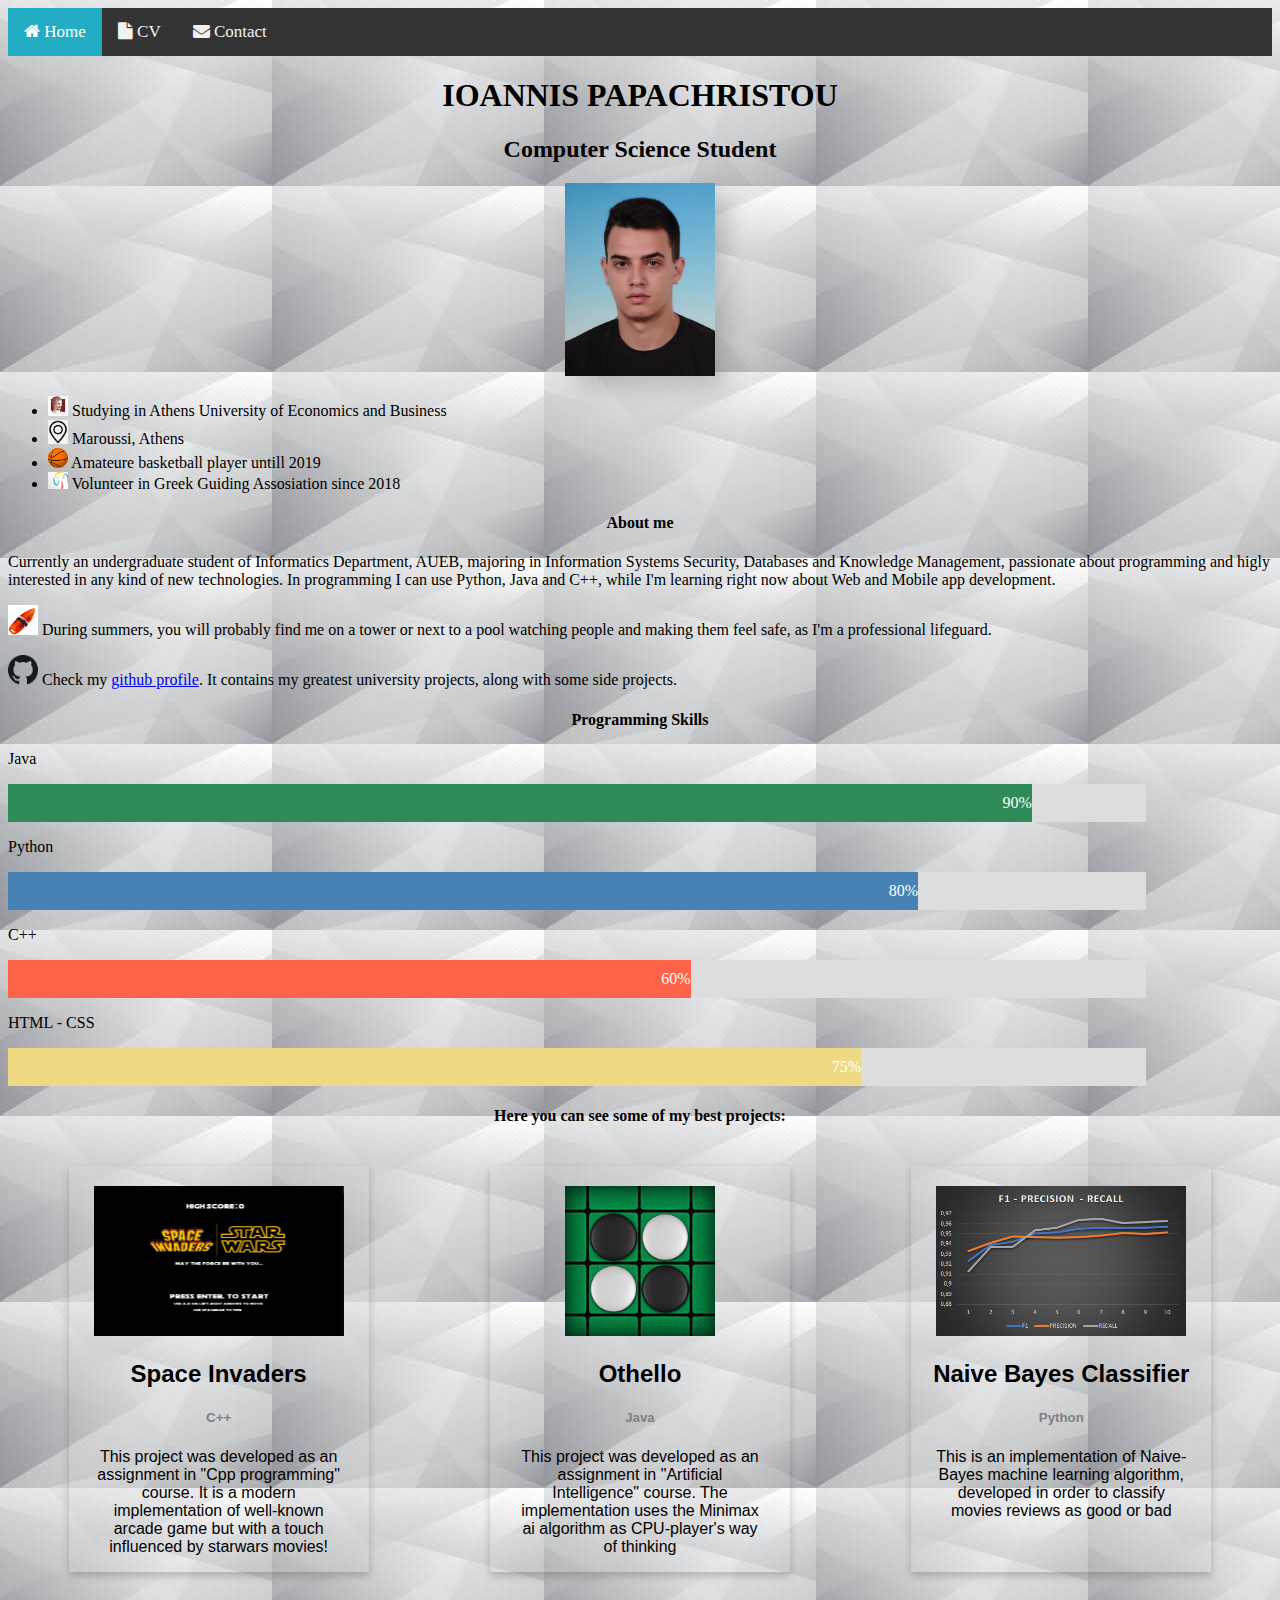
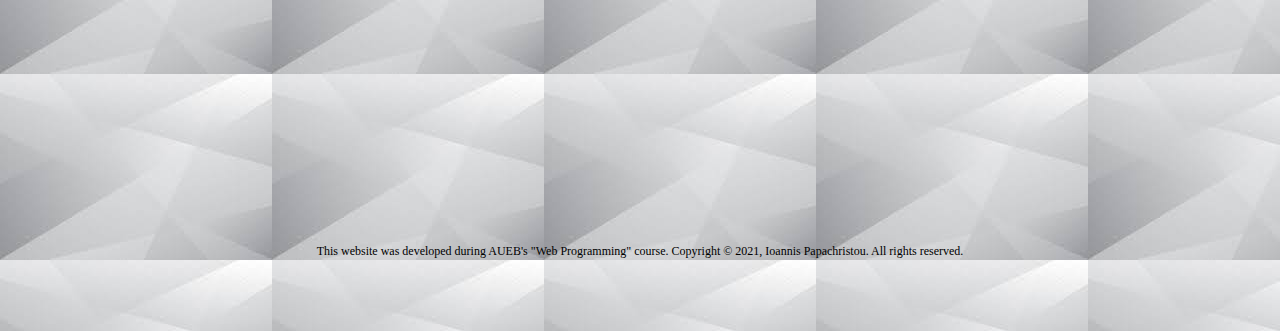
<file: index.html>
<!DOCTYPE html>
<html>
    <head>
        <meta charset="utf-8">
        <meta name="viewport" content="width=device-width, initial-scale=1">
        <title>GP</title>
        <link rel="stylesheet" href="style.css">
        <link rel="stylesheet" href="https://cdnjs.cloudflare.com/ajax/libs/font-awesome/4.7.0/css/font-awesome.min.css">
    </head>

    <body>
        <header>
            <article class="bar">
                <a class="active" href="index.html"><i class="fa fa-home"></i> Home</a>
                <a href="cv.html"><i class="fa fa-file"></i> CV</a>
                <a href="contact.html"><i class="fa fa-envelope"></i> Contact</a>
            </article>

            <article class="intro">
                <h1>IOANNIS PAPACHRISTOU</h1>
                <h2>Computer Science Student</h2>
            
                <img class="my_photo" src="assets/cv-picture.jpg" width="150" alt="Personal Photo">
            </article>
            
            <article>
                <ul>
                    <li><img src="assets/hermis.jpg" width="20" alt="Hermes: Aueb Logo"> Studying in Athens University of Economics and Business</li>
                    <li><img src="assets/map.png" width="20" alt="Map Pin"> Maroussi, Athens</li>
                    <li><img src="assets/ball.png" width="20" alt="A Basketball"> Amateure basketball player untill 2019
                    <li><img src="assets/seo.png" width="20" alt="Greek Guiding Assosiation's logo"> Volunteer in Greek Guiding Assosiation since 2018</li>
                </ul>
            </article>    
        </header>
        
        <article>
            <h4>About me</h4>
            <p>Currently an undergraduate student of Informatics Department, AUEB, majoring in Information Systems Security, Databases and Knowledge Management, passionate about programming and higly interested in any kind of new technologies. In programming I can use Python, Java and C++, while I'm learning right now about Web and Mobile app development.</p>
            <p><img src="assets/can.jpg" width="30" alt="Rescue Can"> During summers, you will probably find me on a tower or next to a pool watching people and making them feel safe, as I'm a professional lifeguard.</p>

            <p><img src="assets/github.png" width="30" alt="Github Logo"> Check my <a href="https://github.com/gpapachr" target="_blank">github profile</a>. It contains my greatest university projects, along with some side projects.</p>
        </article>

        <article>
            <h4>Programming Skills</h4>
            <p>Java</p>
            <section class="skill-bar">
              <section class="java">90%</section>
            </section>
            
            <p>Python</p>
            <section class="skill-bar">
              <section class="python">80%</section>
            </section>
            
            <p>C++</p>
            <section class="skill-bar">
              <section class="cpp">60%</section>
            </section>
            
            <p>HTML - CSS</p>
            <section class="skill-bar">
              <section class="html">75%</section>
            </section>
        </article>

        <article>
            <h4>Here you can see some of my best projects:</h4>  
                <section class="flex-container">
                    <section class="project">
                        <a href="https://github.com/gpapachr/Space-Invaders" target="_blank">
                            <img src="assets/si.png" width="250" height="150" alt="Space Invaders Photo">
                        </a>
                        <h2>Space Invaders</h2>
                        <h5 class="language">C++</h5>
                        <p>This project was developed as an assignment in "Cpp programming" course. It is a modern implementation of well-known arcade game but with a touch influenced by starwars movies! </p>
                    </section>

                    <section class="project">
                        <a href="https://github.com/gpapachr/ai-minimax" target="_blank">
                            <img src="assets/othello.png" width="150" height="150" alt="Othello Photo">
                        </a>
                        <h2>Othello</h2>
                        
                        <h5 class="language">Java</h5>
                        <p>This project was developed as an assignment in "Artificial Intelligence" course. The implementation uses the Minimax ai algorithm as CPU-player's way of thinking </p>
                    </section>

                    <section class="project">
                        <a href="https://github.com/gpapachr/Naive-bayes-classifier" target="_blank">
                            <img src="assets/bayes.png" width="250" height="150" alt="Bayes Results Diagram">
                        </a>
                        <h2>Naive Bayes Classifier</h2>
                        <h5 class="language">Python</h5>
                        <p>This is an implementation of Naive-Bayes machine learning algorithm, developed in order to classify movies reviews as good or bad </p>
                    </section>
            </section>

        </article>

        <section>
            <footer>
                This website was developed during AUEB's "Web Programming" course. Copyright &copy; 2021, Ioannis Papachristou. All rights reserved.
            </footer> 
        </section>
    </body>
</html>
</file>
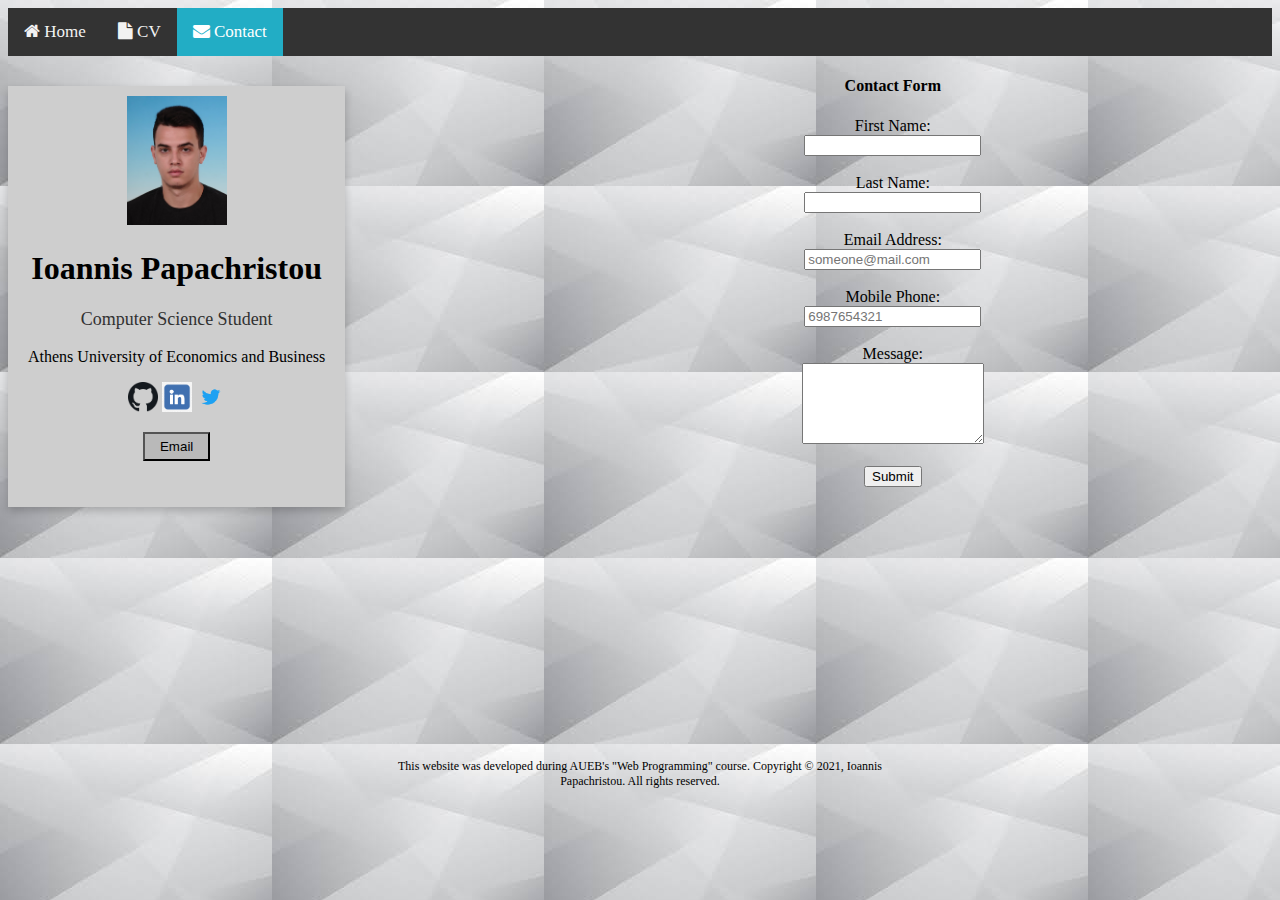
<file: contact.html>
<!DOCTYPE html>
<html>
    <head>
        <meta charset="utf-8">
        <meta name="viewport" content="width=device-width, initial-scale=1">
        <title>GP</title>
        <link rel="stylesheet" href="style.css">
        <link rel="stylesheet" href="https://cdnjs.cloudflare.com/ajax/libs/font-awesome/4.7.0/css/font-awesome.min.css">

    </head>

    <body>
        <header>
            <article class="bar">
                <a href="index.html"><i class="fa fa-home"></i> Home</a>
                <a href="cv.html"><i class="fa fa-file"></i> CV</a>
                <a class="active" href="contact.html"><i class="fa fa-envelope"></i> Contact</a>
            </article>
            
            <article class="profile-card-2">
                <img src="assets/cv-picture.jpg" width="100" alt="John's picture">
                <h1>Ioannis Papachristou</h1>

                <p class="job">Computer Science Student</p>

                <p class="uni">Athens University of Economics and Business</p>

                <a href="https://github.com/gpapachr" target="_blank"><img src="assets/github.png" width="30" alt="github logo"></a>
                <a href="https://www.linkedin.com/in/giannis-papachristou/" target="_blank"><img src="assets/linkedin.png" width="30" alt="linkedin logo"></a>
                <a href="https://twitter.com/gi_papachristou" target="_blank"><img src="assets/twitter.png" width="30" alt="twitter logo"></a>
                <p>
                    <a href="mailto:giannis.papachristou@yahoo.gr"><button>Email</button></a>
                </p>
            </article>

        </header>

        <article id="contact-form">
            <h4>Contact Form</h4>
            <form action="mailto:giannis.papachristou@yahoo.gr" method="POST" name="EmailForm" autocomplete="on"> 

                <label for="FirstName">First Name:</label><br>
                <input type="text" size="19" id="FirstName" name="First Name"><br><br>
    
                <label for="LastName">Last Name:</label><br>
                <input type="text" size="19" id="LastName" name="Last Name"><br><br>
    
                <label for="mail">Email Address:</label><br>
                <input type="email" size="19" id="mail" name="Email" placeholder="someone@mail.com" required><br><br>
    
                <label for="mobile">Mobile Phone:</label><br>
                <input type="tel" size="19" id="mobile" name="Phone" placeholder="6987654321" pattern="69[0-9]{8}" title="69--------"><br><br>
    
                <label for="Message">Message:</label><br>
                <textarea id="Message" name="Message" rows="5"></textarea><br><br>
    
                <input type="submit" value="Submit">
            </form>
        </article>

        <section>
            <footer id="footer2">
                This website was developed during AUEB's "Web Programming" course. Copyright &copy; 2021, Ioannis Papachristou. All rights reserved.
            </footer> 
        </section>

    </body>
</html>
</file>
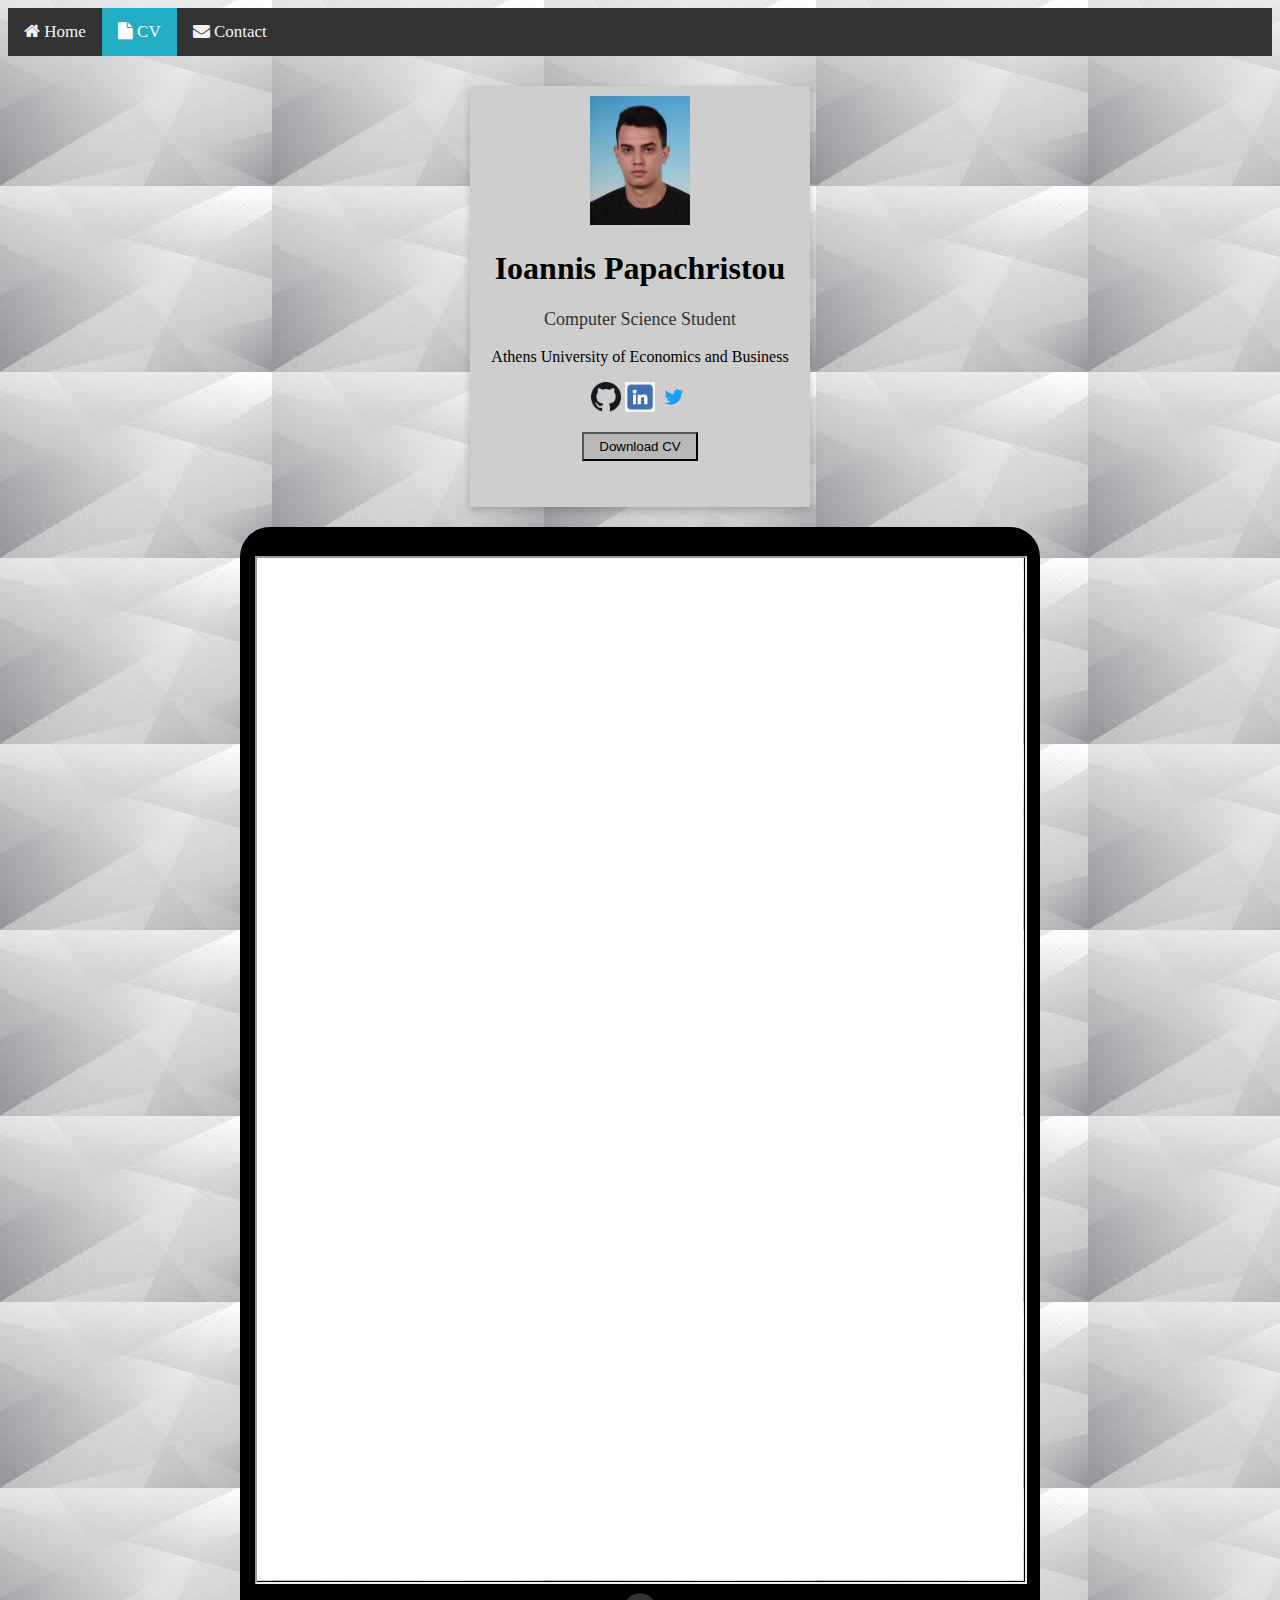
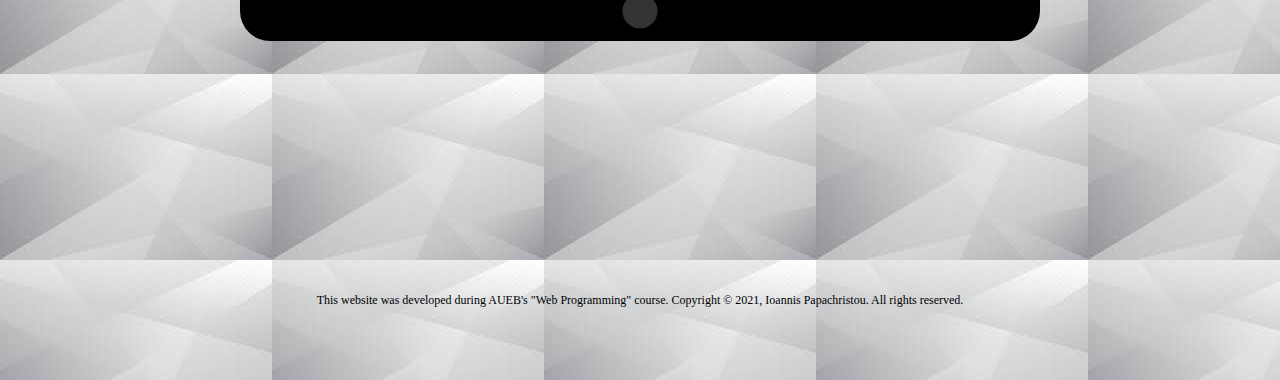
<file: cv.html>
<!DOCTYPE html>
<html>
    <head>
        <meta charset="utf-8">
        <meta name="viewport" content="width=device-width, initial-scale=1">
        <title>GP</title>
        <link rel="stylesheet" href="style.css">
        <link rel="stylesheet" href="https://cdnjs.cloudflare.com/ajax/libs/font-awesome/4.7.0/css/font-awesome.min.css">

    </head>

    <body>
        <header>
            <article class="bar">
                <a href="index.html"><i class="fa fa-home"></i> Home</a>
                <a class="active" href="cv.html"><i class="fa fa-file"></i> CV</a>
                <a href="contact.html"><i class="fa fa-envelope"></i> Contact</a>
            </article> 
            
            <article class="profile-card">
                <img src="assets/cv-picture.jpg" width="100" alt="John's picture">
                <h1>Ioannis Papachristou</h1>

                <p class="job">Computer Science Student</p>

                <p class="uni">Athens University of Economics and Business</p>

                <a href="https://github.com/gpapachr" target="_blank"><img src="assets/github.png" width="30" alt="github logo"></a>
                <a href="https://www.linkedin.com/in/giannis-papachristou/" target="_blank"><img src="assets/linkedin.png" width="30" alt="linkedin logo"></a>
                <a href="https://twitter.com/gi_papachristou" target="_blank"><img src="assets/twitter.png" width="30" alt="twitter logo"></a>
                <p>
                    <a href="assets/cv.pdf" download="cv.pdf"><button>Download CV</button></a>
                </p>
                
            </article>

        </header>

        <article class="tablet">
            <section class="screen">
                <iframe class="screen_frame" src="assets/cv.pdf"></iframe>
            </section>
        </article>
        <!-- <article id="cv">
            <h4>CV</h4>
            <iframe class="responsive_iframe" src="assets/cv.pdf" width="1000" height="1000"></iframe>
        </article> -->

        <section>
            <footer>
                This website was developed during AUEB's "Web Programming" course. Copyright &copy; 2021, Ioannis Papachristou. All rights reserved.
            </footer> 
        </section>
    </body>
</html>
</file>
<file: style.css>
body {
    background-image: url(assets/background.jpg);
    background-color: rgb(196, 196, 196);
}

h1, h2, h3, h4, h5, h6{
    text-align: center;
}

.intro{
    text-align: center;
}

.my_photo{
    box-shadow: 10px 12px 24px 0 rgba(0, 0, 0, 0.2);
}

#back-button a{
    color: #22adc5;
    font-weight: bold;
    margin-top: 14px;
    margin-bottom: 14px;
}

#back-button a:hover{
    font-size: 1.1em;
}

.project{
    box-shadow: 0 4px 8px 0 rgba(0, 0, 0, 0.2);
    max-width: 300px;
    text-align: center;
    font-family: arial;
    padding-top: 20px;
    margin-top: 20px;
    margin-bottom: 20px;
    margin-left: auto;
    margin-right: auto;
}

.project img, .project p{
    margin-left: 25px;
    margin-right: 25px;
    text-align: center;
}

.project a{
    text-decoration: none;
}

.project img:hover{
    animation: shake 0.5s;
}

@keyframes shake {
    0% { transform: translate(1px, 1px) rotate(0deg); }
    10% { transform: translate(-1px, -2px) rotate(-1deg); }
    20% { transform: translate(-3px, 0px) rotate(1deg); }
    30% { transform: translate(3px, 2px) rotate(0deg); }
    40% { transform: translate(1px, -1px) rotate(1deg); }
    50% { transform: translate(-1px, 2px) rotate(-1deg); }
    60% { transform: translate(-3px, 1px) rotate(0deg); }
    70% { transform: translate(3px, 1px) rotate(-1deg); }
    80% { transform: translate(-1px, -1px) rotate(1deg); }
    90% { transform: translate(1px, 2px) rotate(0deg); }
    100% { transform: translate(1px, -2px) rotate(-1deg); }
}

.flex-container{
    display: flex;
    flex-direction: row;
    flex-wrap: wrap;
    justify-content: center;
}

.language {
    color: grey;
}

footer{
    position: relative;
    left: 0;
    bottom: 0;
    text-align: center;
    font-size: 12px;
    padding: 20% 20% 5%;
}

.bar{
    background-color: #333;
    overflow: hidden;
}
.bar a{
    float: left;
    color: #f2f2f2;
    text-align: center;
    padding: 14px 16px;    
    text-decoration: none;
    font-size: 17px;
}

.bar a:hover {
    background-color: rgb(95, 95, 95);
}

.bar a.active {
    background-color: #22adc5;
    color: white;
}

.profile-card{
    background-color: rgb(206, 206, 206);
    box-shadow: 0 4px 8px 0 rgba(0, 0, 0, 0.2);
    max-width: 300px;
    margin-top: 30px;
    margin-left: auto;
    margin-right: auto;
    text-align: center;
    padding: 10px 20px;
}

.job {
    color: rgb(49, 49, 49);
    font-size: 18px;
}

/* #cv {
    position: relative;
    overflow: hidden;
    width: 100%;
    padding-top: 100%;
  }
  

.responsive_iframe {
    position: absolute;
    top: 20px;
    left: 0;
    bottom: 0;
    right: 0;
    width: 100%;
    height: 100%;
} */

.tablet {
    position: relative;
    width: 768px;
    height: 1024px;
    margin: auto;
    margin-top: 20px;
    border: 16px black solid;
    border-top-width: 30px;
    border-bottom-width: 60px;
    border-radius: 30px;
}

.tablet:after {
    content: '';
    display: block;
    width: 35px;
    height: 35px;
    position: absolute;
    left: 50%;
    bottom: -65px;
    transform: translate(-50%, -50%);
    background: #333;
    border-radius: 50%;
}

.tablet .screen {
    width: 768px;
    height: 1024px;
    background: white;
    margin: -1px;
}

.screen_frame{
    width: 100%; 
    height: 100%; 
    border:none"
}

button{
    background-color: rgb(185, 185, 185);
    color: black;
    padding: 5px 15px;
    margin-bottom: 20px;
}
button a{
    text-decoration: none;
    color: black;
}
button:hover{
    background-color: rgb(204, 204, 204);
    color: black;
}

#contact-form{
    float: right;
    text-align: center;
    width: 60%;
}

.profile-card-2{
    background-color: rgb(206, 206, 206);
    box-shadow: 0 4px 8px 0 rgba(0, 0, 0, 0.2);
    max-width: 100%;
    margin-top: 30px;
    padding: 10px 20px;
    text-align: center;
    float: left;
}

#footer2{
    position: relative;
    left: 0;
    bottom: 0;
    text-align: center;
    font-size: 12px;
    float: left;
    padding: 20% 30% 5%;
}

.skill-bar {
    width: 90%;
    background-color: #ddd;
    box-sizing: border-box;
}

.java{
    text-align: right; /* Right-align text */
    padding-top: 10px; /* Add top padding */
    padding-bottom: 10px; /* Add bottom padding */
    color: white; /* White text color */
    width: 90%;
    background-color:seagreen;
}

.python{
    text-align: right; /* Right-align text */
    padding-top: 10px; /* Add top padding */
    padding-bottom: 10px; /* Add bottom padding */
    color: white; /* White text color */
    width: 80%;
    background-color:steelblue;
}

.cpp{
    text-align: right; /* Right-align text */
    padding-top: 10px; /* Add top padding */
    padding-bottom: 10px; /* Add bottom padding */
    color: white; /* White text color */
    width: 60%;
    background-color:tomato;
}

.html{
    text-align: right; /* Right-align text */
    padding-top: 10px; /* Add top padding */
    padding-bottom: 10px; /* Add bottom padding */
    color: white; /* White text color */
    width: 75%;
    background-color:rgb(238, 218, 130);
}
</file>
